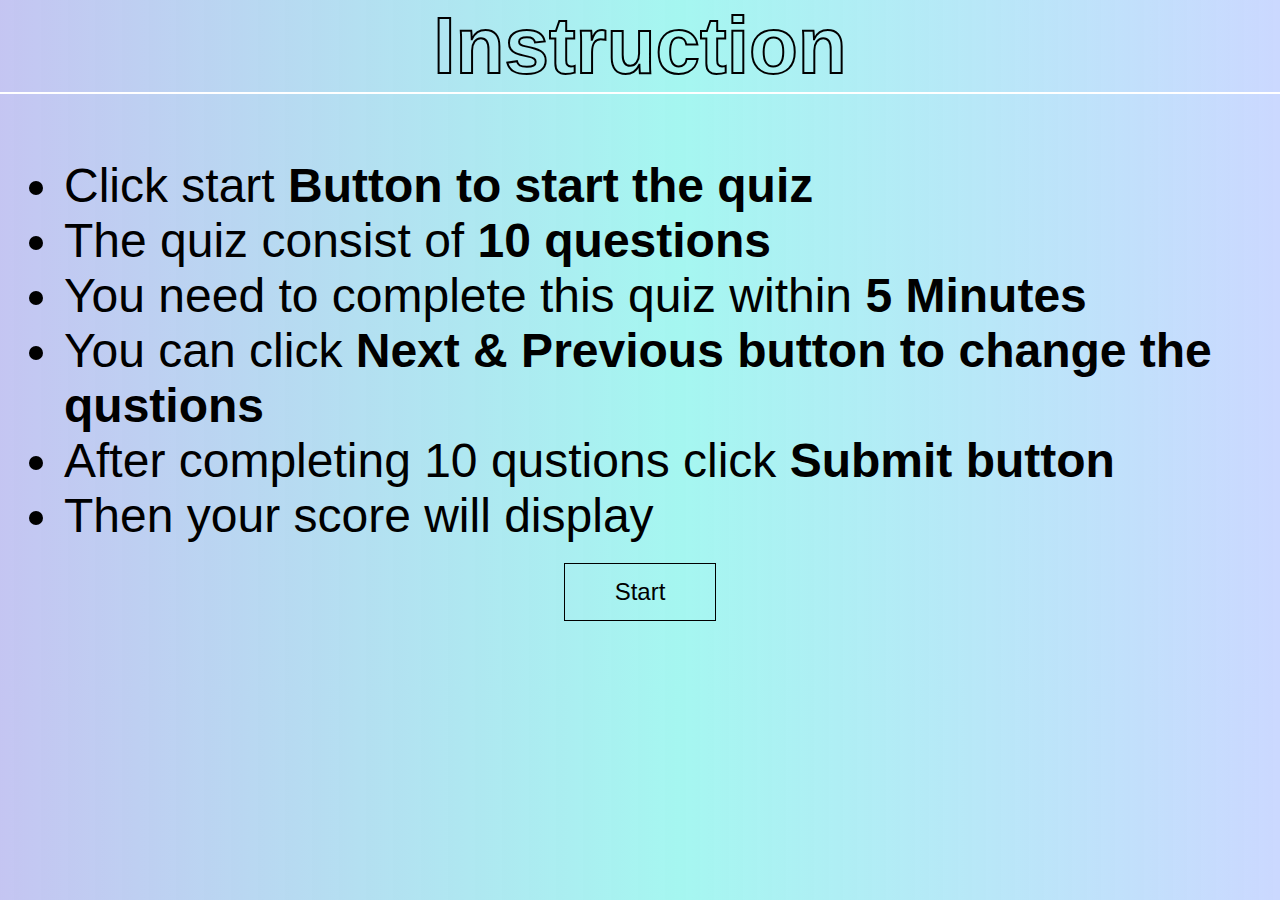
<file: instruction.html>
<!DOCTYPE html>
<html lang="en">
<head>
    <meta charset="UTF-8">
    <meta name="viewport" content="width=device-width, initial-scale=1.0">
    <title>Quiz Rules</title>
    <link rel="stylesheet" href="style.css">
    <link rel="preconnect" href="https://fonts.googleapis.com">
<link rel="preconnect" href="https://fonts.gstatic.com" crossorigin>
<link href="https://fonts.googleapis.com/css2?family=Poppins:ital,wght@0,100;0,200;0,300;0,400;0,500;0,600;0,700;0,800;0,900;1,100;1,200;1,300;1,400;1,500;1,600;1,700;1,800;1,900&display=swap" rel="stylesheet">
    <style>
        body{
            font-family: "Poppins", sans-serif;
  font-weight: 400;
  font-style: normal;
            background: rgb(38,41,206);
background: linear-gradient(90deg, rgba(38,41,206,0.26943277310924374) 0%, rgba(11,232,215,0.3702731092436975) 53%, rgba(0,65,255,0.20220588235294112) 100%);
        }
    </style>
</head>
<body>
    
    <h1 class="instruction">Instruction</h1>
<div class="list-contain">
    <ul>
        <li>Click start <b>Button to start the quiz</b></li>
        <li>The quiz consist of <b>10 questions</b></li>
        <li>You need to complete this quiz within<b> 5 Minutes</b></li>
        <li>You can click <b>Next & Previous button to change the qustions</b></li>
        <li>After completing 10 qustions click <b>Submit button</b></li>
        <li>Then your score will display</li>
    </ul>   
    <div class="content">
        <a href="quiz.html"  style="border: solid black 1px; color: black;" >Start</a>

    </div>
</div>
    
    
</body>
</html>
</file>
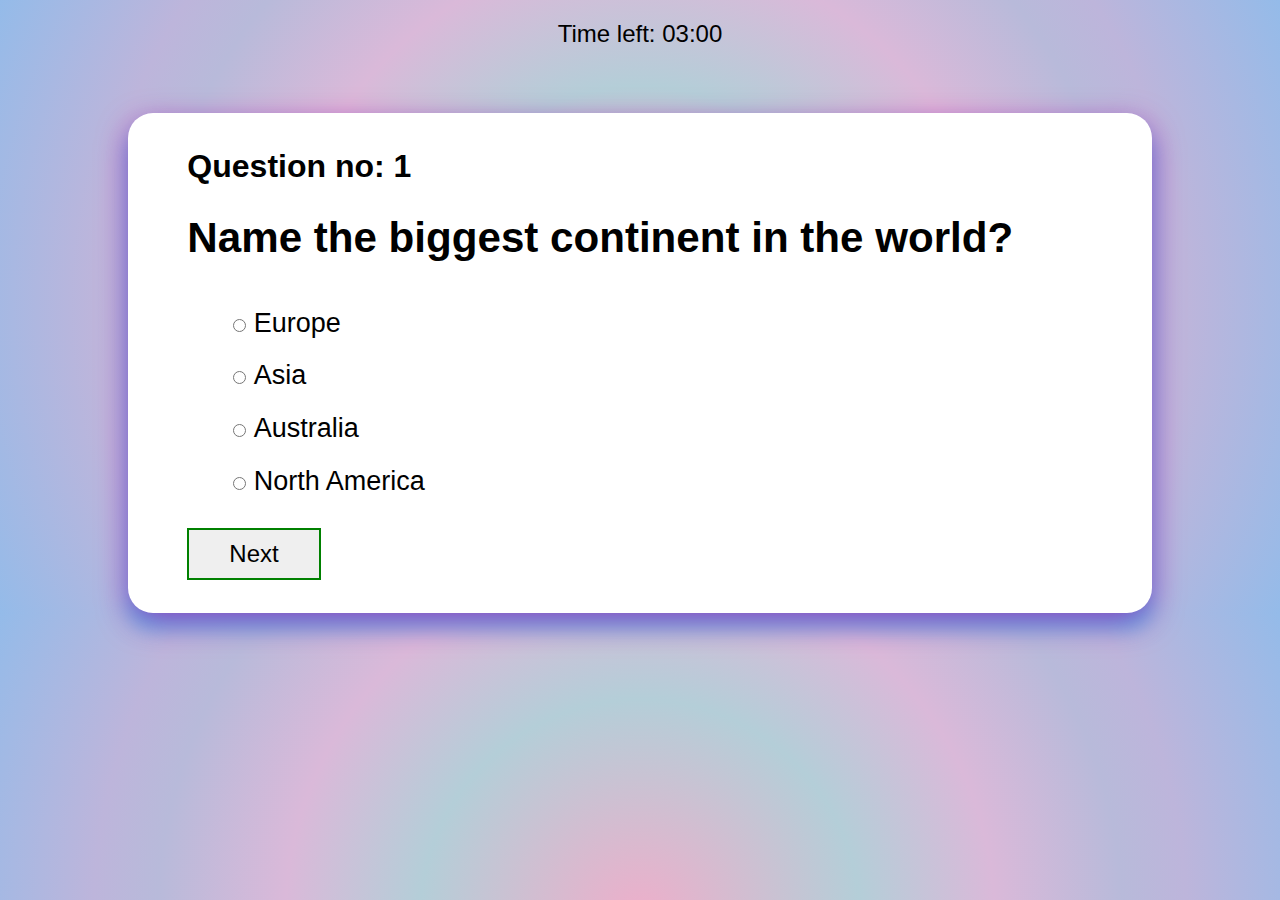
<file: quiz.html>
<!DOCTYPE html>
<html lang="en">
<head>
    <meta charset="UTF-8">
    <meta name="viewport" content="width=device-width, initial-scale=1.0">
    <title>GK Quiz</title>
    <link rel="stylesheet" href="style.css">
    <link rel="preconnect" href="https://fonts.googleapis.com">
    <link rel="preconnect" href="https://fonts.gstatic.com" crossorigin>
    <link href="https://fonts.googleapis.com/css2?family=Poppins:ital,wght@0,100;0,200;0,300;0,400;0,500;0,600;0,700;0,800;0,900&display=swap" rel="stylesheet">
    <style>
        body {
            font-family: "Poppins", sans-serif;
            font-weight: 400;
            font-style: normal;
            background: rgb(238,174,202);
            background: radial-gradient(circle, rgba(238,174,202,1) 0%, rgba(180,206,216,1) 31%, rgba(218,185,217,1) 50%, rgba(184,186,218,1) 68%, rgba(189,181,219,1) 77%, rgba(148,187,233,1) 100%);
        }
        .a:hover {
            background-color: green;
            color: white;
            border-color: black;
        }
        .contentt .a {
            display: inline-block;
            color: black;
            font-size: 24px;
            padding: 10px 40px;
            margin-top: 20px;
            transition: 0.5s;
            border: green 2px solid;
        }
        .previous:hover {
            background-color: red;
        }
        .submit {
            border: blue 2px solid;
            padding-left: 5%;
        }
        .submit:hover {
            background-color: blue;
        }
        .timer {
            font-size: 24px;
            text-align: center;
            margin-top: 20px;
        }
    </style>
</head>
<body>
    <section>
        <div class="timer" id="timer">Time left: 03:00</div>
        <div class="question-contain">
            <h1 class="num">Question no: 1</h1>
            <div class="question">
                <h3>Name the biggest continent in the world?</h3>
            </div>
            <div class="answer">
                <div class="ans1"><input type="radio" name="1.quiz" value="Europe"><label>Europe</label><br></div>
                <div class="ans1"><input type="radio" name="1.quiz" value="Asia"><label>Asia</label><br></div>
                <div class="ans1"><input type="radio" name="1.quiz" value="Australia"><label>Australia</label><br></div>
                <div class="ans1"><input type="radio" name="1.quiz" value="North America"><label>North America</label><br></div>
                <div class="contentt">
                    <button class="a next">Next</button>
                </div>
            </div>
        </div>
        <div class="question-contain" style="display: none;">
            <h1 class="num">Question no: 2</h1>
            <div class="question">
                <h3>When was GST first launched?</h3>
            </div>
            <div class="answer">
                <div class="ans1"><input type="radio" name="2.quiz" value="2016"><label>2016</label><br></div>
                <div class="ans1"><input type="radio" name="2.quiz" value="2017"><label>2017</label><br></div>
                <div class="ans1"><input type="radio" name="2.quiz" value="2018"><label>2018</label><br></div>
                <div class="ans1"><input type="radio" name="2.quiz" value="2019"><label>2019</label><br></div>
                <div class="contentt">
                    <button class="a next">Next</button>
                    <button class="a previous" style="margin-left: 2%; border: 2px red solid;">Previous</button>
                </div>
            </div>
        </div>
        <div class="question-contain" style="display: none;">
            <h1 class="num">Question no: 3</h1>
            <div class="question">
                <h3>Who is the father of our Nation?</h3>
            </div>
            <div class="answer">
                <div class="ans1"><input type="radio" name="3.quiz" value="Narendra Modi"><label>Narendra Modi</label><br></div>
                <div class="ans1"><input type="radio" name="3.quiz" value="Mahatma Gandhi"><label>Mahatma Gandhi</label><br></div>
                <div class="ans1"><input type="radio" name="3.quiz" value="Jawaharlal Nehru"><label>Jawaharlal Nehru</label><br></div>
                <div class="ans1"><input type="radio" name="3.quiz" value="Sardar Vallabhabhai Patel"><label>Sardar Vallabhabhai Patel</label><br></div>
                <div class="contentt">
                    <button class="a next">Next</button>
                    <button class="a previous" style="margin-left: 2%; border: 2px red solid;">Previous</button>
                </div>
            </div>
        </div>
        <div class="question-contain" style="display: none;">
            <h1 class="num">Question no: 4</h1>
            <div class="question">
                <h3>Who is the God of cricket?</h3>
            </div>
            <div class="answer">
                <div class="ans1"><input type="radio" name="4.quiz" value="Kapil Dev"><label>Kapil Dev</label><br></div>
                <div class="ans1"><input type="radio" name="4.quiz" value="Kedar Jadhav"><label>Kedar Jadhav</label><br></div>
                <div class="ans1"><input type="radio" name="4.quiz" value="Sachin Tendulkar"><label>Sachin Tendulkar</label><br></div>
                <div class="ans1"><input type="radio" name="4.quiz" value="Virat Kohli"><label>Virat Kohli</label><br></div>
                <div class="contentt">
                    <button class="a next">Next</button>
                    <button class="a previous" style="margin-left: 2%; border: 2px red solid;">Previous</button>
                </div>
            </div>
        </div>
        <div class="question-contain" style="display: none;">
            <h1 class="num">Question no: 5</h1>
            <div class="question">
                <h3>World no 1 Boxer of all time</h3>
            </div>
            <div class="answer">
                <div class="ans1"><input type="radio" name="5.quiz" value="Mike Tyson"><label>Mike Tyson</label><br></div>
                <div class="ans1"><input type="radio" name="5.quiz" value="Muhammad Ali"><label>Muhammad Ali</label><br></div>
                <div class="ans1"><input type="radio" name="5.quiz" value="Jack Paul"><label>Jack Paul</label><br></div>
                <div class="ans1"><input type="radio" name="5.quiz" value="Joe Frazier"><label>Joe Frazier</label><br></div>
                <div class="contentt">
                    <button class="a next">Next</button>
                    <button class="a previous" style="margin-left: 2%; border: 2px red solid;">Previous</button>
                </div>
            </div>
        </div>
        <div class="question-contain" style="display: none;">
            <h1 class="num">Question no: 6</h1>
            <div class="question">
                <h3>Which is the highest literacy state in India?</h3>
            </div>
            <div class="answer">
                <div class="ans1"><input type="radio" name="6.quiz" value="Kerala"><label>Kerala</label><br></div>
                <div class="ans1"><input type="radio" name="6.quiz" value="Tamil Nadu"><label>Tamil Nadu</label><br></div>
                <div class="ans1"><input type="radio" name="6.quiz" value="Maharashtra"><label>Maharashtra</label><br></div>
                <div class="ans1"><input type="radio" name="6.quiz" value="Delhi"><label>Delhi</label><br></div>
                <div class="contentt">
                    <button class="a next">Next</button>
                    <button class="a previous" style="margin-left: 2%; border: 2px red solid;">Previous</button>
                </div>
            </div>
        </div>
        <div class="question-contain" style="display: none;">
            <h1 class="num">Question no: 7</h1>
            <div class="question">
                <h3>What is the capital of Japan?</h3>
            </div>
            <div class="answer">
                <div class="ans1"><input type="radio" name="7.quiz" value="Osaka"><label>Osaka</label><br></div>
                <div class="ans1"><input type="radio" name="7.quiz" value="Kyoto"><label>Kyoto</label><br></div>
                <div class="ans1"><input type="radio" name="7.quiz" value="Tokyo"><label>Tokyo</label><br></div>
                <div class="ans1"><input type="radio" name="7.quiz" value="Nagoya"><label>Nagoya</label><br></div>
                <div class="contentt">
                    <button class="a next">Next</button>
                    <button class="a previous" style="margin-left: 2%; border: 2px red solid;">Previous</button>
                </div>
            </div>
        </div>

            <div class="question-contain" style="display: none;">
                <h1 class="num"> Question no:8</h1>
                <div class="question">
                <h3>What is the national fruit of India?</h3></div>
                <div class="answer">
                    <div class="ans1"> <input type="radio" name="8.quiz" value="Jack Fruit"><label>Jack Fruit</label><br></div>
                    <div class="ans1"> <input type="radio" name="8.quiz" value="Guava"><label>Guava</label><br></div>
                    <div class="ans1"> <input type="radio" name="8.quiz" value="Orange"><label>Orange</label><br></div>
                    <div class="ans1"> <input type="radio" name="8.quiz" value="Mango"><label>Mango</label><br></div>
                    <div class="contentt">
                    <button class="a next">Next</button><button class="a previous" style="margin-left: 2%;border:2px red solid; ">Previous</button>
                    </div>
                    
               
        
                </div>
        
            </div>
            <div class="question-contain" style="display: none;">
                <h1 class="num"> Question no:9</h1>
                <div class="question">
                <h3>Who is known as Father of Indian Constitution?</h3></div>
                <div class="answer">
                    <div class="ans1"> <input type="radio" name="9.quiz" value="Dr.B.R.Ambedkar"><label>Dr.B.R.Ambedkar</label><br></div>
                    <div class="ans1"> <input type="radio" name="9.quiz" value="Jawaharlal Nehru"><label>Jawaharlal Nehru</label><br></div>
                    <div class="ans1"> <input type="radio" name="9.quiz" value="Subhas Chandra Bose"><label>Subhas Chandra Bose</label><br></div>
                    <div class="ans1"> <input type="radio" name="9.quiz" value="Mahatma Gandhi"><label>Mahatma Gandhi</label><br></div>
                    <div class="contentt">
                    <button class="a next">Next</button><button class="a previous" style="margin-left: 2%;border:2px red solid; ">Previous</button>
                    </div>
                    
               
        
                </div>
        
            </div>
            <div class="question-contain" style="display: none;">
                <h1 class="num"> Question no:10</h1>
                <div class="question">
                <h3>Who is the current President of India</h3></div>
                <div class="answer">
                    <div class="ans1"> <input type="radio" name="10.quiz" value="Manmohan Singh"><label>Manmohan singh</label><br></div>
                    <div class="ans1"> <input type="radio" name="10.quiz" value="Narendra Modi"><label>Narendra Modi</label><br></div>
                    <div class="ans1"> <input type="radio" name="10.quiz" value="Draupadi Murmu"><label>Draupadi Murmu</label><br></div>
                    <div class="ans1"> <input type="radio" name="10.quiz" value="Stalin"><label>Stalin</label><br></div>
                    <div class="contentt">
                    <button class="a previous" style="margin-left: 1%;border:2px red solid; ">Previous</button><button class="a submit" style="border: blue 2px solid; margin-left: 2%;">Submit</button>
                    </div>
                    
               
        
                </div>
        
            </div>
            </section>
            
            <script src="quiz.js"></script>
        </body>
        </html>
</file>
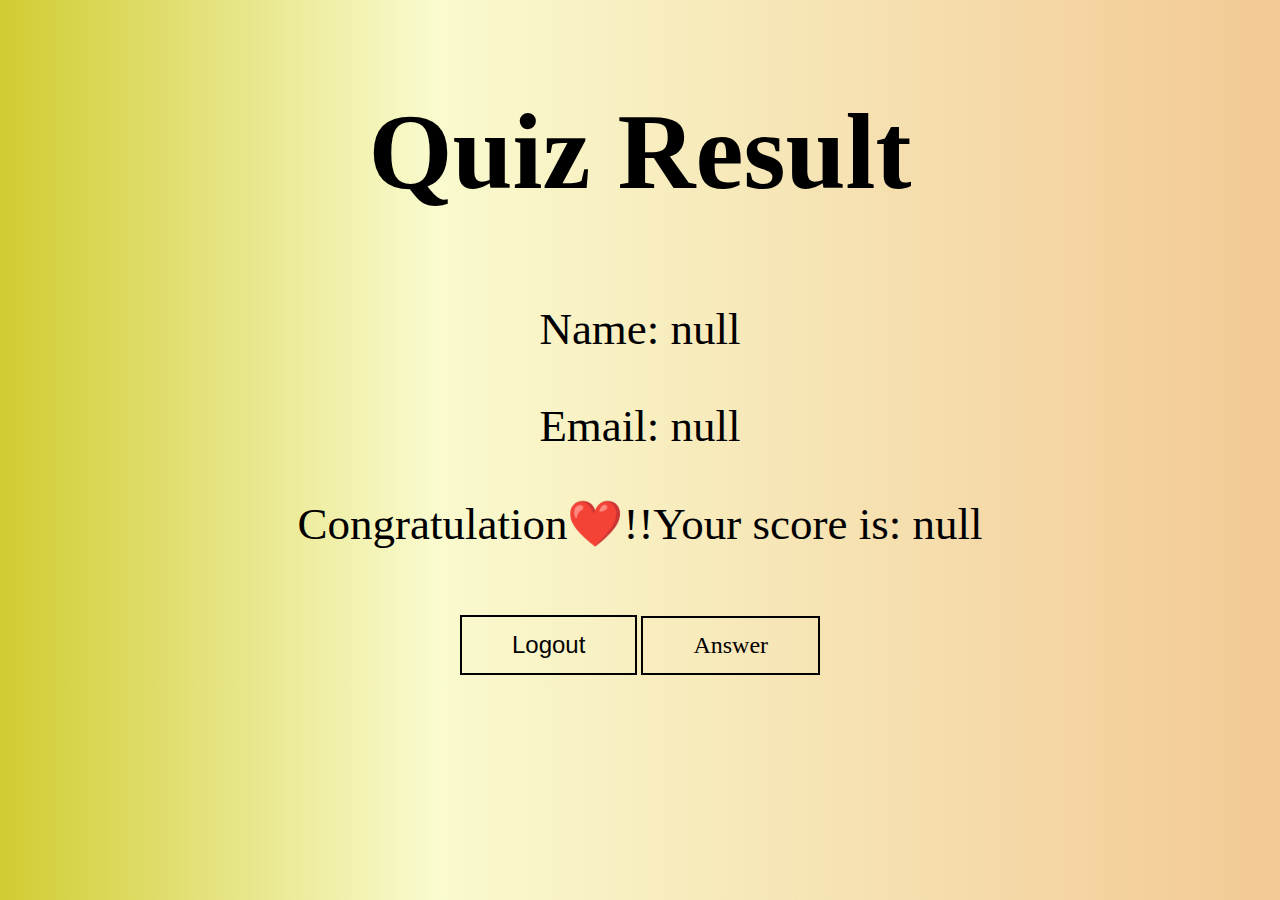
<file: result.html>
<!DOCTYPE html>
<html lang="en">
<head>
    <meta charset="UTF-8">
    <meta name="viewport" content="width=device-width, initial-scale=1.0">
    <title>Quiz Result</title>
    <link rel="stylesheet" href="stylee.css">
    <link rel="preconnect" href="https://fonts.googleapis.com">
    <link rel="preconnect" href="https://fonts.gstatic.com" crossorigin>
    <link href="https://fonts.googleapis.com/css2?family=Poppins:ital,wght@0,100;0,200;0,300;0,400;0,500;0,600;0,700;0,800;0,900&display=swap" rel="stylesheet">

</head>
<body>
    <section class="result">
        <div class="content">
            <h2>Quiz Result</h2>
            <p id="username"></p>
            <p id="usermail"></p>
            <p id="scoreInfo"></p>
            <button onclick="window.location.href='login.html'">Logout</button>
            <a href="answer.html">Answer</a>
        </div>
    </section>
    <script src="result.js"></script>
</body>
</html>
</file>
<file: style.css>
* {
    padding: 0;
    margin: 0;
    box-sizing: border-box;
    font-family: sans-serif;
  }
  
  .hero {
    width: 100%;
    height: 100vh;
    background-image: linear-gradient(rgba(12, 3, 51, 0.3), rgba(12, 3, 51, 0.3));
    position: relative;
    padding: 0 5%;
    display: flex;
    justify-content: center;
    align-items: center;
  }
  
  .content {
    text-align: center;
  }
  
  .content h1 {
    font-size: 160px;
    color: #fff;
    font-weight: 600;
    transition: 0.5s;
  }
  
  .content h1:hover {
    -webkit-text-stroke: 2px white;
    color: transparent;
  }
  
  .content a {
    text-decoration: none;
    display: inline-block;
    color: #fff;
    font-size: 24px;
    border: 2px solid white;
    padding: 14px 50px;
    margin-top: 20px;
    transition: 0.5s;
  }
  
  .content a:hover {
    background: #fff;
    color: #000;
  }
  
  .back-video {
    position: absolute;
    right: 0;
    bottom: 0;
    z-index: -1;
  }
  @media screen and (max-width:800px) {
    .content h1{
      font-size: 68px;
      font-weight: 250;
      transition: 0.5s;
    }

    
  }
  
  @media (min-aspect-ratio: 16/9) {
    .back-video {
      width: 100%;
      height: auto;
    }
  }
  
  @media (max-aspect-ratio: 16/9) {
    .back-video {
      width: auto;
      height: 100%;
    }
  }
  /*login page*/
  .content h3:hover {
    -webkit-text-stroke: 1px white;
    color: transparent;
  }
  .content h3 {
    font-size: 40px;
    color: #fff;
    font-weight: 600;
    transition: 0.5s;
  }
  .content input{
    font-size: 30px;
    color:darkgray;
    border: none;
    background-color: transparent;
    height: 4%;
    padding: 2% 3%;
    border-bottom: 2px solid white;
    margin: 15px;
  }
  input::placeholder{
    color:black;

  }
  .content .a:hover {
    background: #fff;
    color: #000;
  }
  input:focus{
    background-color: transparent;
  }
  
  .content .a {
    text-decoration: none;
    display: inline-block;
    color: #fff;
    font-size: 24px;
    border: 2px solid white;
    padding: 14px 50px;
    margin-top: 20px;
    transition: 0.5s;
    background-color: transparent;
  }
  .nameerror,.mailerror{
    color: red;
    display: none;
    font-size: 24px;
}
@media screen and (max-width:800px){
  .content h3{
    font-size:12px;
  }
  .nameerror,.mailerror{
    font-size: 8px;
  }
  .content input{
    
      font-size: 8px;
    }
  }


/*instruction*/
.instruction{
  text-align: center;
  font-size: 5rem;
  border-bottom: solid 2px white;
  transition: 1s;

}
.instruction:hover{
  -webkit-text-stroke: 2px black;
  color: transparent;
}

.list-contain{
  padding: 5%;
  font-size: 3rem;
}
.list-contain li:hover{
  -webkit-text-stroke: 2px black;
  color: transparent;
}
@media screen and (max-width:800px) {
  .instruction{
    font-size: 3rem;
  }
  .list-contain{
    font-size: 2rem;
    
    
    
  }
  .list-contain li{
    padding-top: 2%;
   
  }

  
}
/* Quiz q & a */

.question-contain{
 
  background-color:white;
  margin: auto;
  margin-top: 65px;
   box-shadow: rgba(196, 0, 163, 0.663) 0px 10px 30px, rgba(1, 210, 252, 0.685) 0px 15px 20px;

  width: 80%;
  border-radius: 25px;

  padding: 20px;
  display: flex;
  flex-direction: column;
  justify-content:flex-start;
  
  height: 500px;
}
.question-contain .num{
  padding: 1.5% 4%;


}
.question{
  font-size: 4vh;
  padding: 1.5% 4%;

}
.answer{
  font-size: 3vh;
  padding: 2% 4%;

 
}

.ans1{
  padding: 1.2% 5%;
}
.answer label{
  padding-left: 1%;
}
</file>
<file: stylee.css>
body{
    text-align: center;
    background: rgb(206,201,38);
background: linear-gradient(90deg, rgba(206,201,38,0.9445028011204482) 0%, rgba(227,232,11,0.19940476190476186) 34%, rgba(235,167,83,0.6195728291316527) 100%);
}


.result h2{
    font-size: 12vh;


}

.content a {
    text-decoration: none;
    display: inline-block;
    color: black;
    font-size: 24px;
    border: 2px solid black;
    padding: 14px 50px;
    margin-top: 20px;
    transition: 0.5s;
   
  }
  
  .content a:hover {
    background-color: yellow;
    border: solid 2px white;
    color:aliceblue

  }
  .content button{
    display: inline-block;
    color: black;
    font-size: 24px;
    border: 2px solid black;
    padding: 14px 50px;
    margin-top: 20px;
    transition: 0.5s;
    background-color: transparent;

  }
  .content button:hover {
    background-color: rgb(255, 204, 0);
    border: solid 2px white;
    color:aliceblue

  }
  p{
    font-size: 5vh;

  }
  @media screen and (max-width:800px){
    .result h2{
        font-size: 32px;
    }
    .result p{
        font-size: 16px;
    }
  }
  /*Answer*/
</file>
